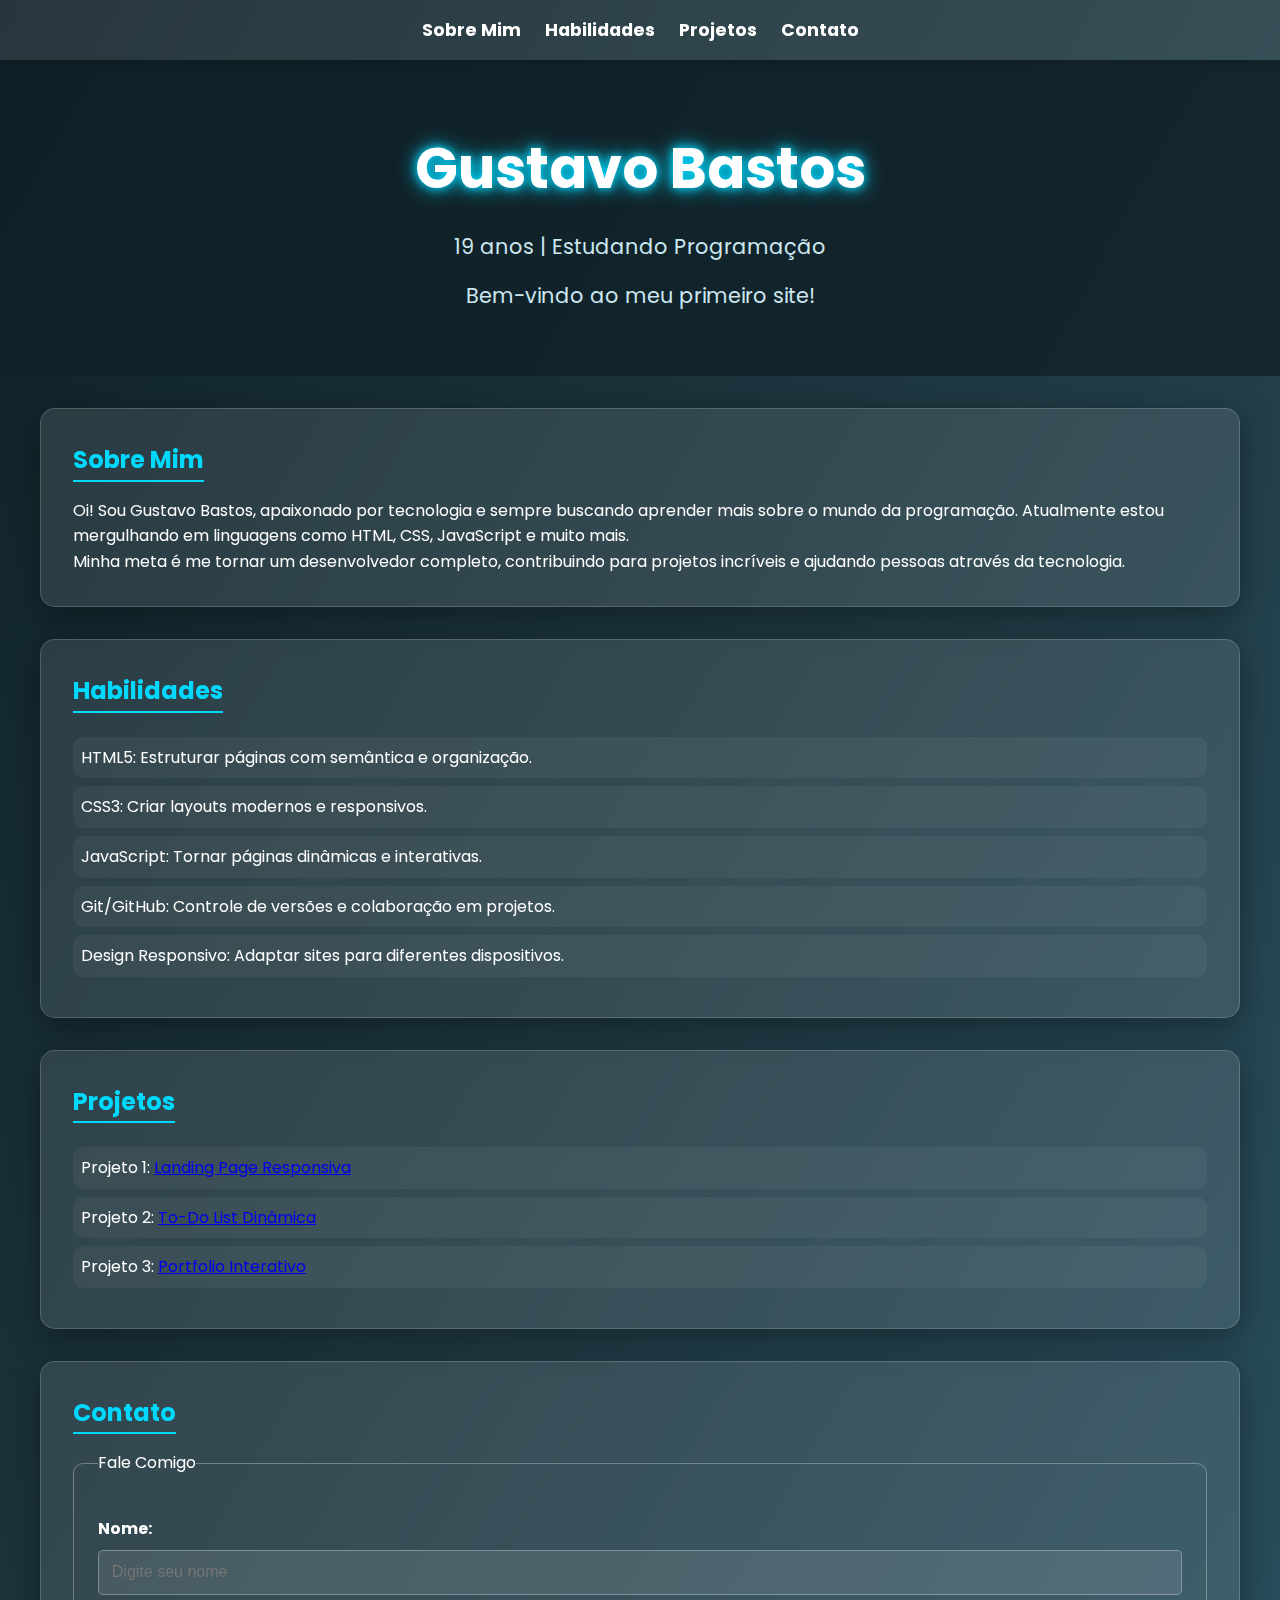
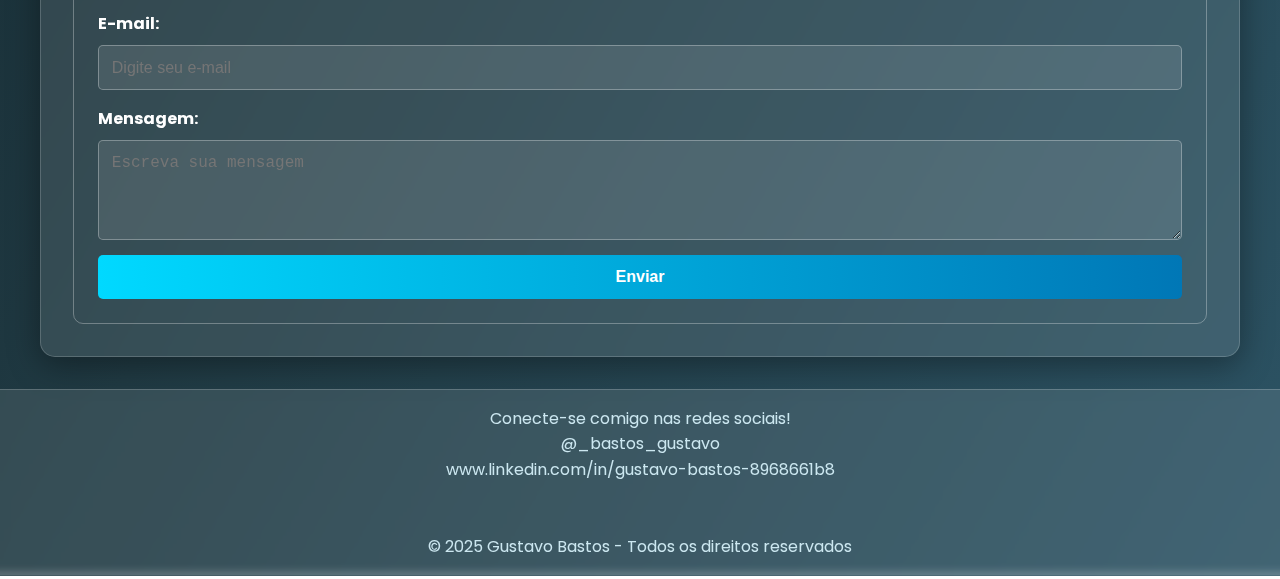
<file: html/index.html>
<!DOCTYPE html>
<html lang="pt-BR">
<head>
  <meta charset="UTF-8">
  <meta name="viewport" content="width=device-width, initial-scale=1.0">
  <meta name="description" content="Página futurista de Gustavo Bastos, estudante de programação.">
  <meta name="author" content="Gustavo Bastos">
  <title>Gustavo Bastos - Futuro Desenvolvedor</title>
  <link rel="stylesheet" href="estilo.css">
  <link href="https://fonts.googleapis.com/css2?family=Poppins:wght@300;400;700&display=swap" rel="stylesheet">
</head>
<body>
  <!-- Cabeçalho -->
  <header>
    <nav>
      <ul>
        <li><a href="#sobre-mim">Sobre Mim</a></li>
        <li><a href="#habilidades">Habilidades</a></li>
        <li><a href="#projetos">Projetos</a></li>
        <li><a href="#contato">Contato</a></li>
      </ul>
    </nav>
  </header>

  <!-- Banner -->
  <section class="banner">
    <h1>Gustavo Bastos</h1>
    <p>19 anos | Estudando Programação</p>
    <p>Bem-vindo ao meu primeiro site!</p>
  </section>

  <!-- Sobre Mim -->
  <section id="sobre-mim" class="container">
    <h2>Sobre Mim</h2>
    <p>Oi! Sou Gustavo Bastos, apaixonado por tecnologia e sempre buscando aprender mais sobre o mundo da programação. Atualmente estou mergulhando em linguagens como HTML, CSS, JavaScript e muito mais.</p>
    <p>Minha meta é me tornar um desenvolvedor completo, contribuindo para projetos incríveis e ajudando pessoas através da tecnologia.</p>
  </section>

  <!-- Habilidades -->
  <section id="habilidades" class="container">
    <h2>Habilidades</h2>
    <ul>
      <li>HTML5: Estruturar páginas com semântica e organização.</li>
      <li>CSS3: Criar layouts modernos e responsivos.</li>
      <li>JavaScript: Tornar páginas dinâmicas e interativas.</li>
      <li>Git/GitHub: Controle de versões e colaboração em projetos.</li>
      <li>Design Responsivo: Adaptar sites para diferentes dispositivos.</li>
    </ul>
  </section>

  <!-- Projetos -->
  <section id="projetos" class="container">
    <h2>Projetos</h2>
    <ul>
      <li>Projeto 1: <a href="#">Landing Page Responsiva</a></li>
      <li>Projeto 2: <a href="#">To-Do List Dinâmica</a></li>
      <li>Projeto 3: <a href="#">Portfolio Interativo</a></li>
    </ul>
  </section>

  <!-- Formulário de Contato -->
  <section id="contato" class="container">
    <h2>Contato</h2>
    <form>
      <fieldset>
        <legend>Fale Comigo</legend>
        <label for="nome">Nome:</label>
        <input type="text" id="nome" name="nome" placeholder="Digite seu nome" required>

        <label for="email">E-mail:</label>
        <input type="email" id="email" name="email" placeholder="Digite seu e-mail" required>

        <label for="mensagem">Mensagem:</label>
        <textarea id="mensagem" name="mensagem" rows="4" placeholder="Escreva sua mensagem" required></textarea>

        <button type="submit">Enviar</button>
      </fieldset>
    </form>
  </section>

  <!-- Rodapé -->
  <footer>
  
    <p>Conecte-se comigo nas redes sociais!</p>
    <p>@_bastos_gustavo</p>
    <p>www.linkedin.com/in/gustavo-bastos-8968661b8</p>
    <br><br>
    <p>© 2025 Gustavo Bastos - Todos os direitos reservados</p>
  </footer>

  <script src="script.js"></script>
</body>
</html>
</file>
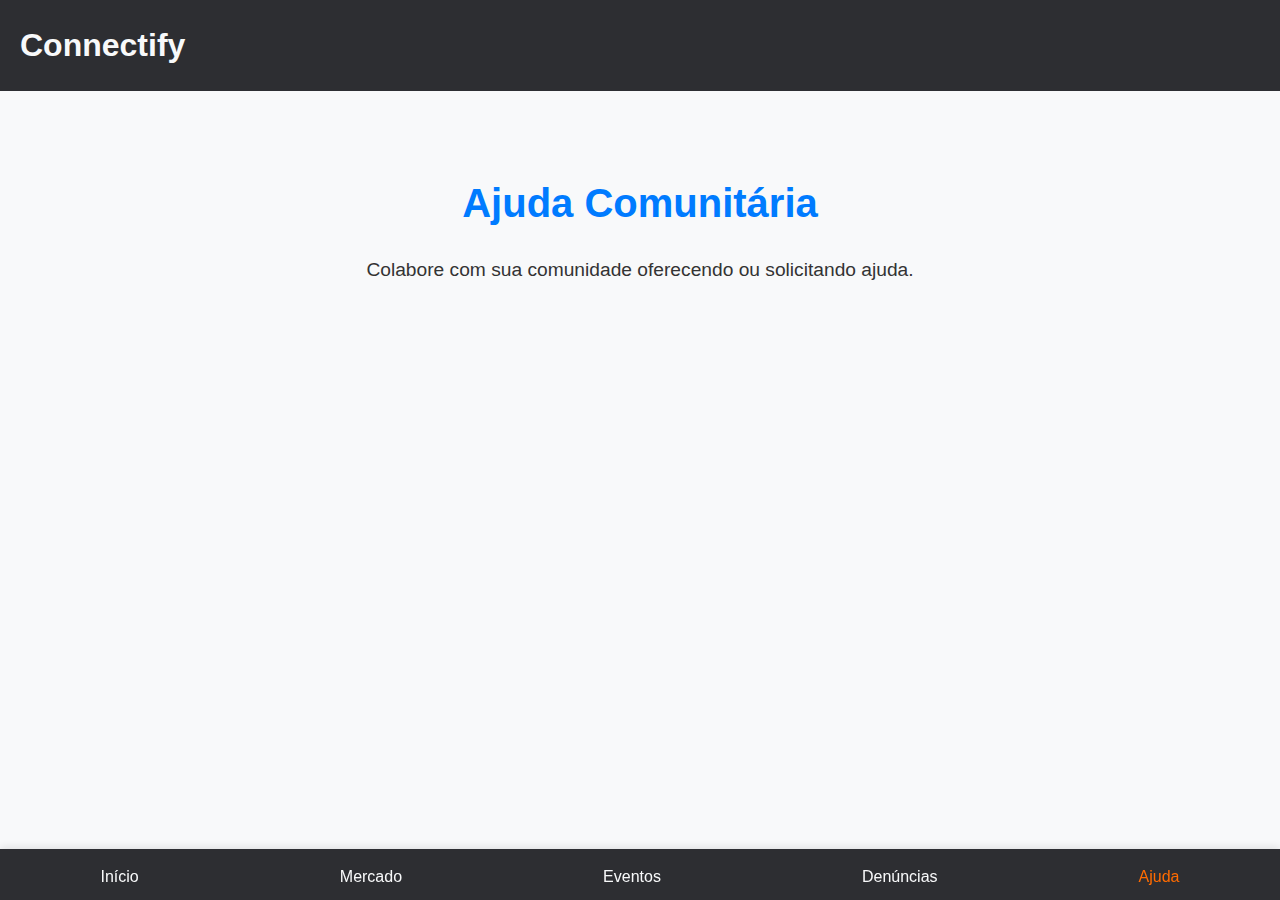
<file: app/ajuda.html>
<!DOCTYPE html>
<html lang="pt">
<head>
    <meta charset="UTF-8">
    <title>Ajuda Comunitária - Connectify</title>
    <link rel="stylesheet" href="styles.css">
</head>
<body>
    <!-- Header -->
    <header>
        <div class="logo">Connectify</div>
        <div class="header-icons">
            <i class="fas fa-bell"></i>
            <a href="perfil.html"><i class="fas fa-user-circle"></i></a>
        </div>
    </header>

    <!-- Main Content -->
    <main>
        <h1>Ajuda Comunitária</h1>
        <p>Colabore com sua comunidade oferecendo ou solicitando ajuda.</p>
        <!-- Conteúdo de ajuda -->
    </main>

    <!-- Navbar -->
    <div class="navbar">
        <a href="index.html">
            <i class="fas fa-home"></i>
            <span>Início</span>
        </a>
        <a href="mercado.html">
            <i class="fas fa-shopping-cart"></i>
            <span>Mercado</span>
        </a>
        <a href="eventos.html">
            <i class="fas fa-calendar-alt"></i>
            <span>Eventos</span>
        </a>
        <a href="denuncias.html">
            <i class="fas fa-exclamation-circle"></i>
            <span>Denúncias</span>
        </a>
        <a href="ajuda.html" class="active">
            <i class="fas fa-hands-helping"></i>
            <span>Ajuda</span>
        </a>
    </div>

    <script src="script.js"></script>
</body>
</html>
</file>
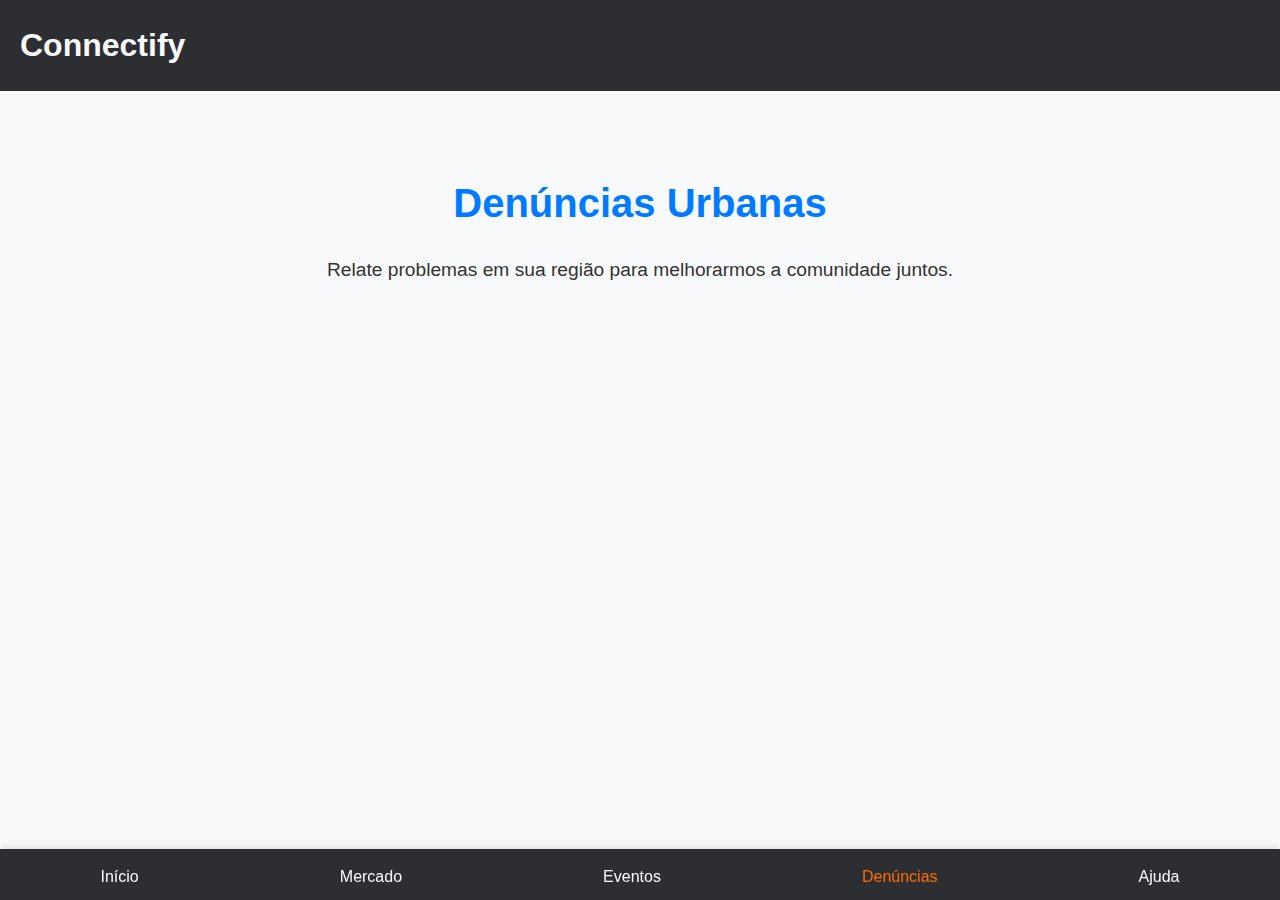
<file: app/denuncias.html>
<!DOCTYPE html>
<html lang="pt">
<head>
    <meta charset="UTF-8">
    <title>Denúncias Urbanas - Connectify</title>
    <link rel="stylesheet" href="styles.css">
</head>
<body>
    <!-- Header -->
    <header>
        <div class="logo">Connectify</div>
        <div class="header-icons">
            <i class="fas fa-bell"></i>
            <a href="perfil.html"><i class="fas fa-user-circle"></i></a>
        </div>
    </header>

    <!-- Main Content -->
    <main>
        <h1>Denúncias Urbanas</h1>
        <p>Relate problemas em sua região para melhorarmos a comunidade juntos.</p>
        <!-- Formulário de denúncias -->
    </main>

    <!-- Navbar -->
    <div class="navbar">
        <a href="index.html">
            <i class="fas fa-home"></i>
            <span>Início</span>
        </a>
        <a href="mercado.html">
            <i class="fas fa-shopping-cart"></i>
            <span>Mercado</span>
        </a>
        <a href="eventos.html">
            <i class="fas fa-calendar-alt"></i>
            <span>Eventos</span>
        </a>
        <a href="denuncias.html" class="active">
            <i class="fas fa-exclamation-circle"></i>
            <span>Denúncias</span>
        </a>
        <a href="ajuda.html">
            <i class="fas fa-hands-helping"></i>
            <span>Ajuda</span>
        </a>
    </div>

    <script src="script.js"></script>
</body>
</html>
</file>
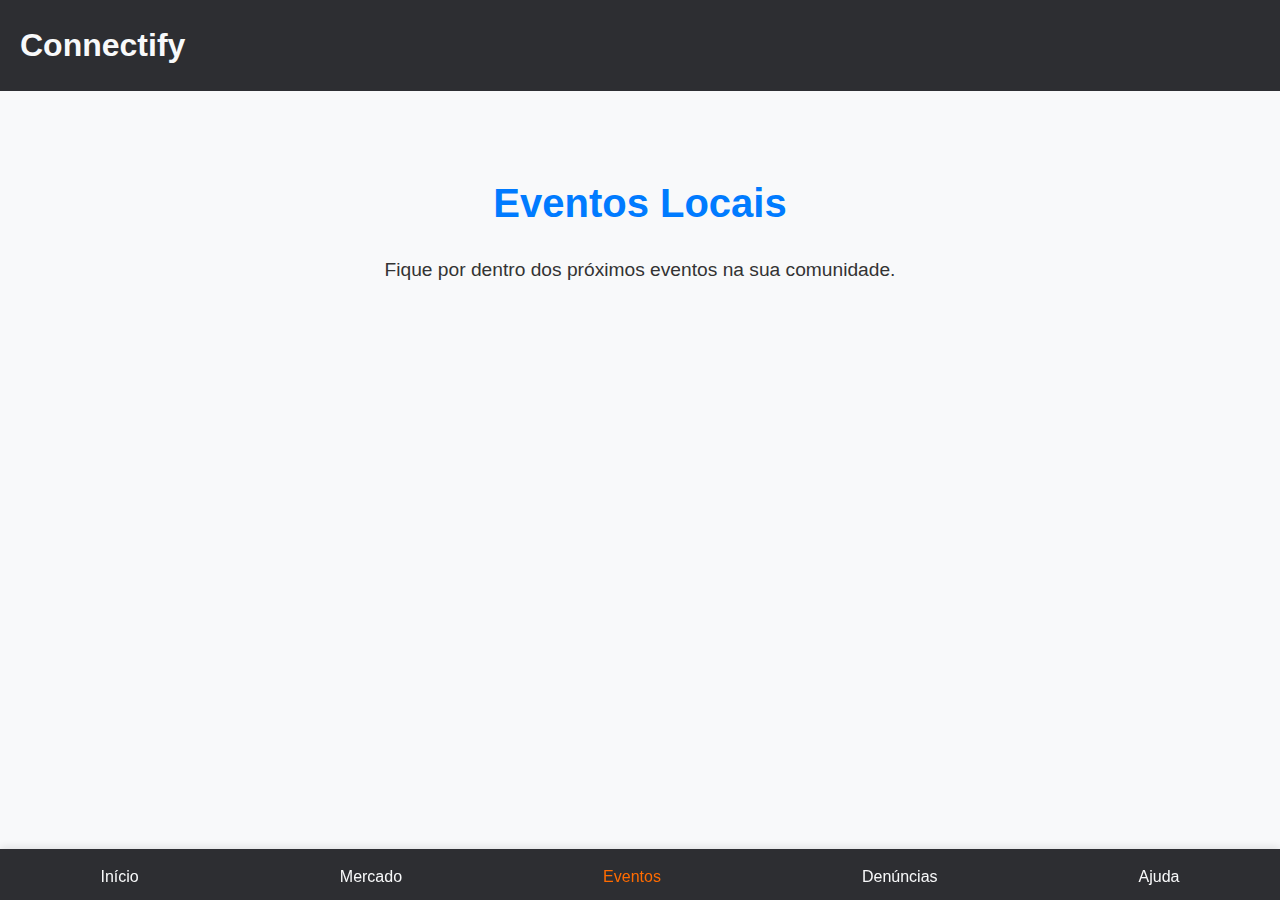
<file: app/eventos.html>
<!DOCTYPE html>
<html lang="pt">
<head>
    <meta charset="UTF-8">
    <title>Eventos Locais - Connectify</title>
    <link rel="stylesheet" href="styles.css">
</head>
<body>
    <!-- Header -->
    <header>
        <div class="logo">Connectify</div>
        <div class="header-icons">
            <i class="fas fa-bell"></i>
            <a href="perfil.html"><i class="fas fa-user-circle"></i></a>
        </div>
    </header>

    <!-- Main Content -->
    <main>
        <h1>Eventos Locais</h1>
        <p>Fique por dentro dos próximos eventos na sua comunidade.</p>
        <!-- Conteúdo dos eventos -->
    </main>

    <!-- Navbar -->
    <div class="navbar">
        <a href="index.html">
            <i class="fas fa-home"></i>
            <span>Início</span>
        </a>
        <a href="mercado.html">
            <i class="fas fa-shopping-cart"></i>
            <span>Mercado</span>
        </a>
        <a href="eventos.html" class="active">
            <i class="fas fa-calendar-alt"></i>
            <span>Eventos</span>
        </a>
        <a href="denuncias.html">
            <i class="fas fa-exclamation-circle"></i>
            <span>Denúncias</span>
        </a>
        <a href="ajuda.html">
            <i class="fas fa-hands-helping"></i>
            <span>Ajuda</span>
        </a>
    </div>

    <script src="script.js"></script>
</body>
</html>
</file>
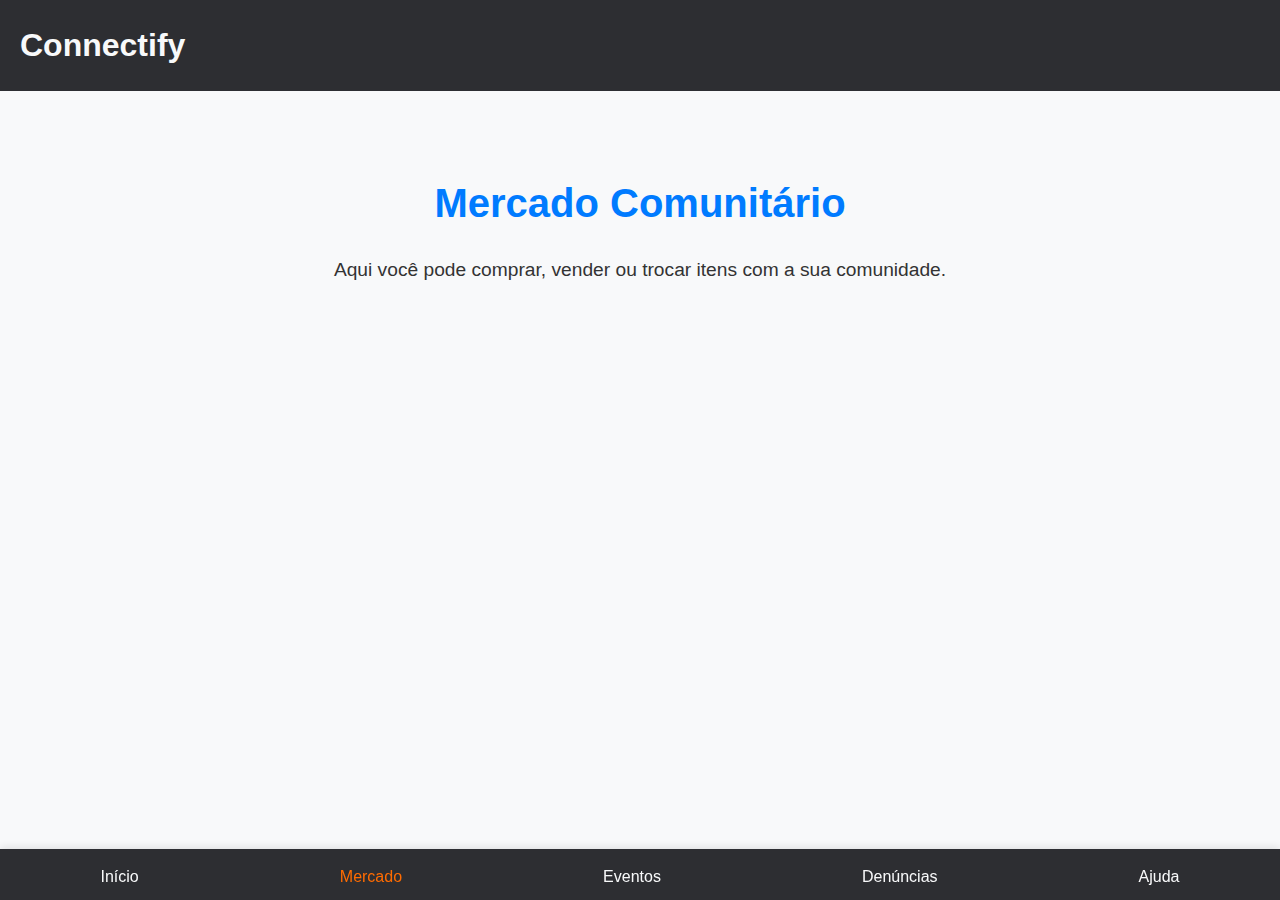
<file: app/mercado.html>
<!DOCTYPE html>
<html lang="pt">
<head>
    <meta charset="UTF-8">
    <title>Mercado Comunitário - Connectify</title>
    <link rel="stylesheet" href="styles.css">
</head>
<body>
    <!-- Header -->
    <header>
        <div class="logo">Connectify</div>
        <div class="header-icons">
            <i class="fas fa-bell"></i>
            <a href="perfil.html"><i class="fas fa-user-circle"></i></a>
        </div>
    </header>

    <!-- Main Content -->
    <main>
        <h1>Mercado Comunitário</h1>
        <p>Aqui você pode comprar, vender ou trocar itens com a sua comunidade.</p>
        <!-- Conteúdo do mercado -->
    </main>

    <!-- Navbar -->
    <div class="navbar">
        <a href="index.html">
            <i class="fas fa-home"></i>
            <span>Início</span>
        </a>
        <a href="mercado.html" class="active">
            <i class="fas fa-shopping-cart"></i>
            <span>Mercado</span>
        </a>
        <a href="eventos.html">
            <i class="fas fa-calendar-alt"></i>
            <span>Eventos</span>
        </a>
        <a href="denuncias.html">
            <i class="fas fa-exclamation-circle"></i>
            <span>Denúncias</span>
        </a>
        <a href="ajuda.html">
            <i class="fas fa-hands-helping"></i>
            <span>Ajuda</span>
        </a>
    </div>

    <script src="script.js"></script>
</body>
</html>
</file>
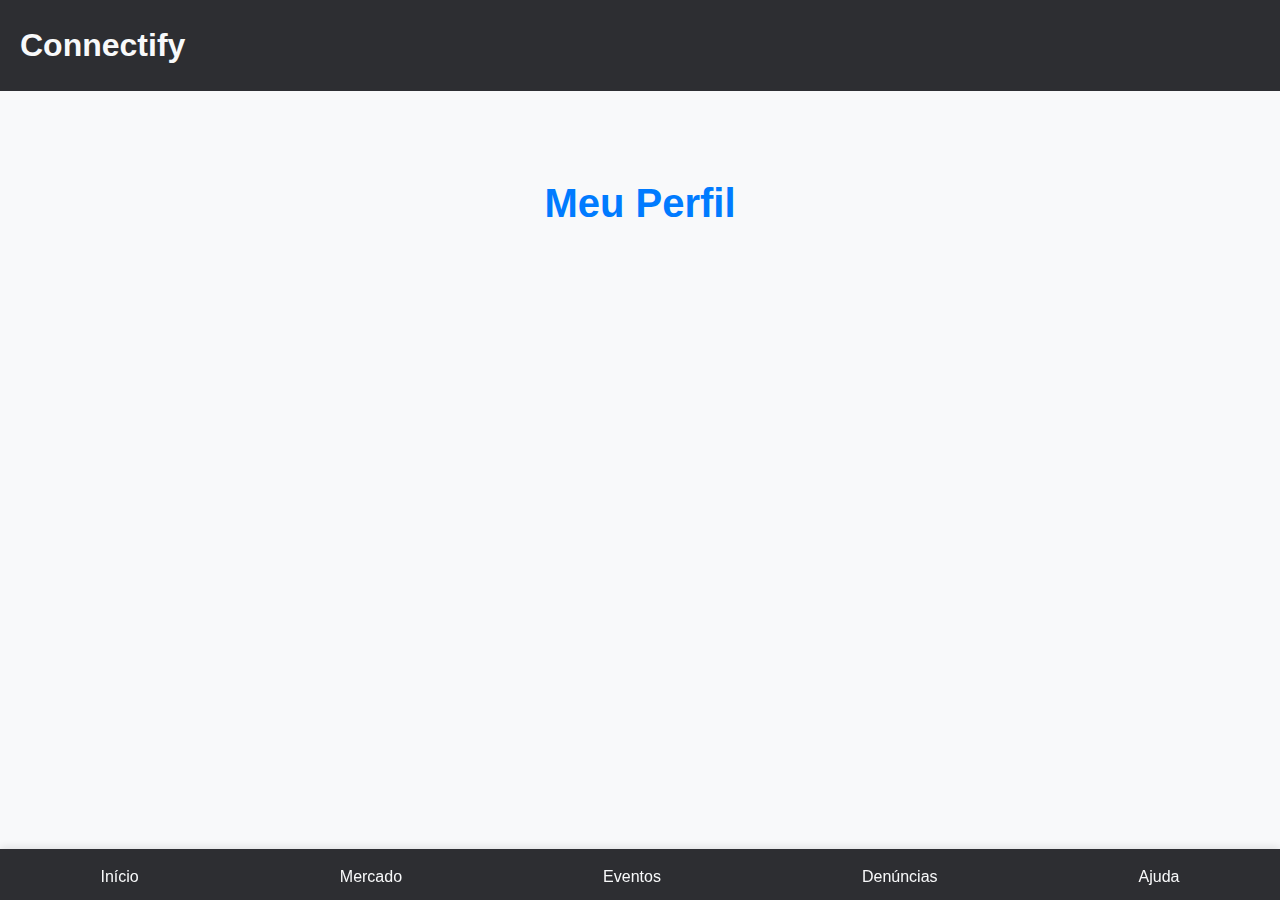
<file: app/perfil.html>
<!DOCTYPE html>
<html lang="pt">
<head>
    <meta charset="UTF-8">
    <title>Perfil do Usuário - Connectify</title>
    <link rel="stylesheet" href="styles.css">
</head>
<body>
    <!-- Header -->
    <header>
        <div class="logo">Connectify</div>
        <div class="header-icons">
            <i class="fas fa-bell"></i>
            <a href="perfil.html"><i class="fas fa-user-circle"></i></a>
        </div>
    </header>

    <!-- Main Content -->
    <main>
        <h1>Meu Perfil</h1>
        <!-- Informações do usuário -->
    </main>

    <!-- Navbar -->
    <div class="navbar">
        <a href="index.html">
            <i class="fas fa-home"></i>
            <span>Início</span>
        </a>
        <a href="mercado.html">
            <i class="fas fa-shopping-cart"></i>
            <span>Mercado</span>
        </a>
        <a href="eventos.html">
            <i class="fas fa-calendar-alt"></i>
            <span>Eventos</span>
        </a>
        <a href="denuncias.html">
            <i class="fas fa-exclamation-circle"></i>
            <span>Denúncias</span>
        </a>
        <a href="ajuda.html">
            <i class="fas fa-hands-helping"></i>
            <span>Ajuda</span>
        </a>
    </div>

    <script src="script.js"></script>
</body>
</html>
</file>
<file: app/styles.css>
/* Variáveis de Cores */
:root {
    --cinza-escuro: #2D2E32;
    --azul-vibrante: #007BFF;
    --laranja-quente: #FF6B00;
    --branco-neve: #F8F9FA;
    --cinza-claro: #f0f0f0;
    --texto-escuro: #333333;
}

* {
    margin: 0;
    padding: 0;
    box-sizing: border-box;
}

body {
    font-family: 'Arial', sans-serif;
    background-color: var(--branco-neve);
    color: var(--texto-escuro);
    line-height: 1.6;
}

/* Header estilo */
header {
    background-color: var(--cinza-escuro);
    padding: 20px;
    display: flex;
    justify-content: space-between;
    align-items: center;
    position: sticky;
    top: 0;
    z-index: 1000;
}

.logo {
    font-size: 2em;
    font-weight: bold;
    color: var(--branco-neve);
}

.header-icons i {
    font-size: 1.6em;
    margin-right: 20px;
    color: var(--branco-neve);
    cursor: pointer;
}

.header-icons a {
    color: var(--branco-neve);
    text-decoration: none;
}

.header-icons i:hover,
.header-icons a:hover {
    color: var(--laranja-quente);
}

/* Navbar */
.navbar {
    background-color: var(--cinza-escuro);
    position: fixed;
    bottom: 0;
    width: 100%;
    display: flex;
    justify-content: space-around;
    align-items: center;
    padding: 10px 0;
    box-shadow: 0 -2px 8px rgba(0, 0, 0, 0.1);
}

.navbar a {
    text-decoration: none;
    color: var(--branco-neve);
    font-size: 1em;
    display: flex;
    flex-direction: column;
    align-items: center;
    gap: 5px;
}

.navbar a i {
    font-size: 1.6em;
}

.navbar a:hover,
.navbar a.active {
    color: var(--laranja-quente);
}

/* Main Content */
main {
    padding: 80px 20px 60px; /* Espaço para o header e navbar fixos */
}

.feed {
    display: grid;
    grid-template-columns: repeat(auto-fit, minmax(320px, 1fr));
    gap: 30px;
}

.card {
    background-color: var(--branco-neve);
    border-radius: 8px;
    box-shadow: 0 4px 12px rgba(0, 0, 0, 0.1);
    transition: transform 0.3s ease-in-out;
    overflow: hidden;
}

.card:hover {
    transform: translateY(-10px);
}

.card img {
    width: 100%;
    height: 200px;
    object-fit: cover;
}

.card-content {
    padding: 20px;
}

.card-content h3 {
    font-size: 1.5em;
    margin-bottom: 10px;
    color: var(--cinza-escuro);
}

.card-content p {
    font-size: 1.1em;
    color: var(--texto-escuro);
    margin-bottom: 15px;
}

.card-content button {
    background-color: var(--laranja-quente);
    color: var(--branco-neve);
    border: none;
    padding: 12px 25px;
    border-radius: 5px;
    font-size: 1.1em;
    cursor: pointer;
    transition: background-color 0.3s ease;
}

.card-content button:hover {
    background-color: var(--azul-vibrante);
}

/* Títulos das Páginas */
main h1 {
    font-size: 2.5em;
    color: var(--azul-vibrante);
    margin-bottom: 20px;
    text-align: center;
}

main p {
    font-size: 1.2em;
    color: var(--texto-escuro);
    margin-bottom: 30px;
    text-align: center;
}

/* Formulários */
form {
    max-width: 600px;
    margin: 0 auto;
    background-color: var(--branco-neve);
    padding: 20px;
    border-radius: 8px;
    box-shadow: 0 4px 12px rgba(0, 0, 0, 0.1);
}

form label {
    display: block;
    margin-bottom: 8px;
    font-weight: bold;
}

form input,
form textarea,
form select {
    width: 100%;
    padding: 10px;
    margin-bottom: 15px;
    border: 1px solid var(--cinza-claro);
    border-radius: 5px;
}

form button {
    width: 100%;
    background-color: var(--laranja-quente);
    color: var(--branco-neve);
    border: none;
    padding: 12px;
    font-size: 1.1em;
    cursor: pointer;
    transition: background-color 0.3s ease;
}

form button:hover {
    background-color: var(--azul-vibrante);
}

/* Listas e Itens */
.item-list {
    display: grid;
    grid-template-columns: repeat(auto-fit, minmax(280px, 1fr));
    gap: 20px;
}

.item {
    background-color: var(--branco-neve);
    border: 1px solid var(--cinza-claro);
    border-radius: 8px;
    padding: 15px;
    text-align: center;
}

.item img {
    width: 100%;
    height: 150px;
    object-fit: cover;
    margin-bottom: 10px;
}

.item h3 {
    font-size: 1.2em;
    margin-bottom: 8px;
}

.item p {
    font-size: 1em;
    margin-bottom: 12px;
}

.item button {
    background-color: var(--azul-vibrante);
    color: var(--branco-neve);
    border: none;
    padding: 10px 20px;
    border-radius: 5px;
    cursor: pointer;
    transition: background-color 0.3s ease;
}

.item button:hover {
    background-color: var(--laranja-quente);
}

/* Perfil do Usuário */
.profile {
    max-width: 800px;
    margin: 0 auto;
    text-align: center;
}

.profile img {
    width: 150px;
    height: 150px;
    object-fit: cover;
    border-radius: 50%;
    margin-bottom: 20px;
}

.profile h2 {
    font-size: 2em;
    margin-bottom: 10px;
}

.profile p {
    font-size: 1.2em;
    color: var(--texto-escuro);
}

.profile .info {
    margin-top: 30px;
    text-align: left;
}

.profile .info h3 {
    font-size: 1.5em;
    margin-bottom: 15px;
}

.profile .info p {
    font-size: 1.1em;
    margin-bottom: 10px;
}

/* Responsividade */
@media (max-width: 768px) {
    .feed {
        grid-template-columns: 1fr;
    }

    .item-list {
        grid-template-columns: 1fr;
    }

    header, .navbar {
        flex-direction: column;
        padding: 15px;
    }

    .header-icons i {
        margin-right: 10px;
    }
}
</file>
<file: html/estilo.css>
/* Reset básico */
* {
    margin: 0;
    padding: 0;
    box-sizing: border-box;
  }
  
  body {
    font-family: 'Poppins', sans-serif;
    background: linear-gradient(120deg, #0f2027, #203a43, #2c5364);
    color: #ffffff;
    line-height: 1.6;
    overflow-x: hidden;
  }
  
  /* Cabeçalho */
  header {
    background: rgba(255, 255, 255, 0.1); /* Transparência para o glassmorphism */
    backdrop-filter: blur(10px);
    padding: 1rem 0;
    position: sticky;
    top: 0;
    z-index: 10;
    box-shadow: 0 2px 10px rgba(0, 0, 0, 0.2);
  }
  
  header nav ul {
    display: flex;
    justify-content: center;
    list-style: none;
    gap: 1.5rem;
  }
  
  header nav ul li a {
    color: #ffffff;
    text-decoration: none;
    font-size: 1.1rem;
    font-weight: bold;
    transition: color 0.3s ease-in-out;
  }
  
  header nav ul li a:hover {
    color: #00d9ff;
  }
  
  /* Banner */
  .banner {
    background: linear-gradient(rgba(15, 32, 39, 0.8), rgba(15, 32, 39, 0.8)), 
                url('https://via.placeholder.com/1920x600') no-repeat center center/cover;
    text-align: center;
    color: #ffffff;
    padding: 4rem 2rem;
    animation: fadeIn 1.5s ease-in-out;
  }
  
  .banner h1 {
    font-size: 3.5rem;
    font-weight: 700;
    text-shadow: 0 0 10px #00d9ff, 0 0 20px #00d9ff;
  }
  
  .banner p {
    font-size: 1.3rem;
    margin-top: 1rem;
    color: #cce7f0;
  }
  
  /* Container Geral */
  .container {
    max-width: 1200px;
    margin: 2rem auto;
    background: rgba(255, 255, 255, 0.1);
    padding: 2rem;
    border-radius: 15px;
    box-shadow: 0 8px 32px rgba(0, 0, 0, 0.37);
    backdrop-filter: blur(10px);
    border: 1px solid rgba(255, 255, 255, 0.18);
    animation: slideUp 1s ease-in-out;
  }
  
  .container h2 {
    margin-bottom: 1rem;
    color: #00d9ff;
    border-bottom: 2px solid #00d9ff;
    display: inline-block;
  }
  
  .container ul {
    list-style: none;
    padding-left: 0;
  }
  
  .container ul li {
    margin: 0.5rem 0;
    padding: 0.5rem;
    background: rgba(255, 255, 255, 0.05);
    border-radius: 10px;
    transition: transform 0.3s ease-in-out;
  }
  
  .container ul li:hover {
    transform: translateX(10px);
    background: rgba(0, 217, 255, 0.1);
  }
  
  /* Formulário */
  form fieldset {
    border: 1px solid rgba(255, 255, 255, 0.3);
    padding: 1.5rem;
    border-radius: 10px;
  }
  
  form label {
    display: block;
    margin-top: 1rem;
    font-weight: bold;
  }
  
  form input, form textarea, form button {
    width: 100%;
    padding: 0.8rem;
    margin-top: 0.5rem;
    border: none;
    border-radius: 5px;
    font-size: 1rem;
  }
  
  form input, form textarea {
    background: rgba(255, 255, 255, 0.1);
    color: #ffffff;
    border: 1px solid rgba(255, 255, 255, 0.3);
  }
  
  form button {
    background: linear-gradient(90deg, #00d9ff, #0077b6);
    color: white;
    font-weight: bold;
    cursor: pointer;
    transition: background 0.3s ease-in-out;
  }
  
  form button:hover {
    background: linear-gradient(90deg, #0077b6, #00d9ff);
  }
  
  /* Rodapé */
  footer {
    text-align: center;
    padding: 1rem 0;
    background: rgba(255, 255, 255, 0.1);
    backdrop-filter: blur(5px);
    border-top: 1px solid rgba(255, 255, 255, 0.2);
  }
  
  footer p {
    color: #cce7f0;
  }
  
  /* Animações */
  @keyframes fadeIn {
    from {
      opacity: 0;
    }
    to {
      opacity: 1;
    }
  }
  
  @keyframes slideUp {
    from {
      transform: translateY(50px);
      opacity: 0;
    }
    to {
      transform: translateY(0);
      opacity: 1;
    }
  }
</file>
